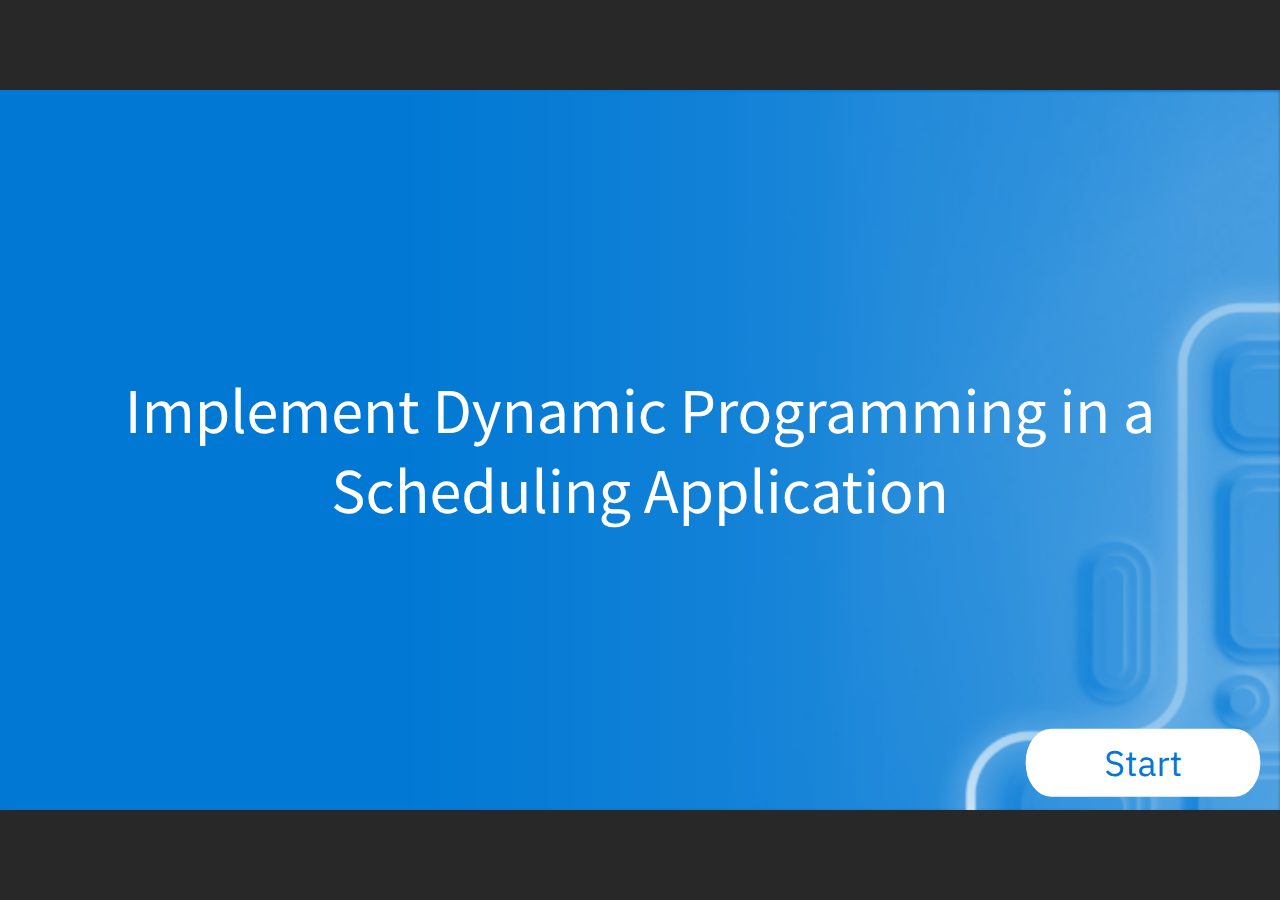
<file: index.html>
﻿<!doctype html>
<html lang="en-US">
<head>
  <meta charset="utf-8">
  <!-- Created using Storyline 360 x64 - http://www.articulate.com  -->
  <!-- version: 3.98.34222.0 -->
  <title>Implement Dynamic Programming in a Scheduling Application</title>
  <meta http-equiv="x-ua-compatible" content="IE=edge"/>
  <meta name="viewport" content="width=device-width,initial-scale=1,user-scalable=no,shrink-to-fit=no,minimal-ui"/>
  <meta name="apple-mobile-web-app-capable" content="yes"/>
  <style>
    html, body { height: 100%; padding: 0; margin: 0 }
    #app { height: 100%; width: 100%; }
  </style>

  <script>
    window.DS = {};
    window.globals = {
      DATA_PATH_BASE: '',
      HAS_FRAME: true,
      HAS_SLIDE: true,

      lmsPresent: false,
      tinCanPresent: false,
      cmi5Present: false,
      aoSupport: false,
      scale: 'noscale',
      captureRc: false,
      browserSize: 'optimal',
      bgColor: '#282828',
      features: 'DropInAcc,DropInBase,DropInCore,DropInInteractions,DropInVideo,JsApiBasics,MathExpressions,MorphTransition,MultipleQuizTracking,SetFocusTrigger',
      themeName: 'unified',
      preloaderColor: '#FFFFFF',
      suppressAnalytics: false,
      productChannel: 'stable',
      publishSource: 'storyline',
      aid: 'aid|ec1426b3-023f-4ed3-86a6-291b0afe7aa1',
      cid: '0cf21a76-b874-4335-bf82-db6d4aab8e23',
      playerVersion: '3.98.34222.0',
      publishTimestamp: '2025-03-20T17:47:00.5952840Z',
      maxIosVideoElements: 10,
      connectionSettings: { message: 'You%20are%20offline.%20Trying%20to%20reconnect...', useDarkTheme: false, mode: 'disabled' },
      hasFeature: function(feature) {
        return this.features.split(',').includes(feature);
      },
      
      parseParams: function(qs) {
        if (window.globals.parsedParams != null) {
          return window.globals.parsedParams;
        }
        qs = (qs || window.location.search.substr(1)).split('+').join(' ');
        var params = {},
            tokens,
            re = /[?&]?([^=]+)=([^&]*)/g;

        while (tokens = re.exec(qs)) {
          params[decodeURIComponent(tokens[1]).trim()] =
            decodeURIComponent(tokens[2]).trim();
        }
        window.globals.parsedParams = params;
        return params;
      }

    };
  </script>
  <script>
    var isIe11 = ('ActiveXObject' in window || window.MSBlobBuilder != null)
      && window.msCrypto != null && !window.ActiveXObject;
    if (isIe11) {
      window.globals.unsupportedBrowser = true;
      document.write(atob('[base64]'));
    }
  </script>

  <script>
    if (window.globals.hasFeature('NewAiCourseTranslation')) {
      
      
    }
  </script>

  
  <script>window.THREE = { };</script>
  
</head>
<body style="background: #282828" class="cs-HTML theme-unified">
  <!-- 360 -->
  <script>!function(){var e,i=/iPhone/i,o=/iPod/i,n=/iPad/i,t=/\biOS-universal(?:.+)Mac\b/i,r=/\bAndroid(?:.+)Mobile\b/i,a=/Android/i,d=/(?:SD4930UR|\bSilk(?:.+)Mobile\b)/i,p=/Silk/i,l=/Windows Phone/i,u=/\bWindows(?:.+)ARM\b/i,b=/BlackBerry/i,s=/BB10/i,c=/Opera Mini/i,f=/\b(CriOS|Chrome)(?:.+)Mobile/i,h=/Mobile(?:.+)Firefox\b/i,v=function(e){return void 0!==e&&"MacIntel"===e.platform&&"number"==typeof e.maxTouchPoints&&e.maxTouchPoints>1&&"undefined"==typeof MSStream};e=function(e){var m={userAgent:"",platform:"",maxTouchPoints:0};e||"undefined"==typeof navigator?"string"==typeof e?m.userAgent=e:e&&e.userAgent&&(m={userAgent:e.userAgent,platform:e.platform,maxTouchPoints:e.maxTouchPoints||0}):m={userAgent:navigator.userAgent,platform:navigator.platform,maxTouchPoints:navigator.maxTouchPoints||0};var g=m.userAgent,y=g.split("[FBAN");void 0!==y[1]&&(g=y[0]),void 0!==(y=g.split("Twitter"))[1]&&(g=y[0]);var A=function(e){return function(i){return i.test(e)}}(g),w={apple:{phone:A(i)&&!A(l),ipod:A(o),tablet:!A(i)&&(A(n)||v(m))&&!A(l),universal:A(t),device:(A(i)||A(o)||A(n)||A(t)||v(m))&&!A(l)},amazon:{phone:A(d),tablet:!A(d)&&A(p),device:A(d)||A(p)},android:{phone:!A(l)&&A(d)||!A(l)&&A(r),tablet:!A(l)&&!A(d)&&!A(r)&&(A(p)||A(a)),device:!A(l)&&(A(d)||A(p)||A(r)||A(a))||A(/\bokhttp\b/i)},windows:{phone:A(l),tablet:A(u),device:A(l)||A(u)},other:{blackberry:A(b),blackberry10:A(s),opera:A(c),firefox:A(h),chrome:A(f),device:A(b)||A(s)||A(c)||A(h)||A(f)},any:!1,phone:!1,tablet:!1};return w.any=w.apple.device||w.android.device||w.windows.device||w.other.device,w.phone=w.apple.phone||w.android.phone||w.windows.phone,w.tablet=w.apple.tablet||w.android.tablet||w.windows.tablet,w}(),"object"==typeof exports&&"undefined"!=typeof module?module.exports=e:"function"==typeof define&&define.amd?define((function(){return e})):this.isMobile=e}();
    window.isMobile.apple.tablet = window.isMobile.apple.tablet ||
      (navigator.platform === 'MacIntel' && navigator.maxTouchPoints > 1);
    window.isMobile.apple.device = window.isMobile.apple.device || window.isMobile.apple.tablet;
    window.isMobile.tablet = window.isMobile.tablet || window.isMobile.apple.tablet;
    window.isMobile.any = window.isMobile.any || window.isMobile.apple.tablet;
  </script>

  <div id="focus-sink" tabindex="-1"></div>

  <div id="preso"></div>
  <script>
    (function() {

      var classTypes = [ 'desktop', 'mobile', 'phone', 'tablet' ];

      var addDeviceClasses = function(prefix, testObj) {
        var curr, i;
        for (i = 0; i < classTypes.length; i++) {
          curr = classTypes[i];
          if (testObj[curr]) {
            document.body.classList.add(prefix + curr);
          }
        }
      };

      var params = window.globals.parseParams(),
          isDevicePreview = params.devicepreview === '1',
          isPhoneOverride = params.deviceType === 'phone' || (isDevicePreview && params.phone == '1'),
          isTabletOverride = (params.deviceType === 'tablet' || isDevicePreview) && !isPhoneOverride,
          isMobileOverride = isPhoneOverride || isTabletOverride;

      var deviceView = {
        desktop: !window.isMobile.any && !isMobileOverride,
        mobile: window.isMobile.any || isMobileOverride,
        phone: isPhoneOverride || (window.isMobile.phone && !isTabletOverride),
        tablet: isTabletOverride || window.isMobile.tablet
      };

      window.globals.deviceView = deviceView;
      window.isMobile.desktop = !window.isMobile.any;
      window.isMobile.mobile = window.isMobile.any;

      addDeviceClasses('view-', deviceView);

    })();
  </script>
  
  <script src='story_content/triggers.js' type=text/javascript></script>
<script src='story_content/user.js' type=text/javascript></script>
  <div class="slide-loader"></div>

  <script>
    var doc = document, loader = doc.body.querySelector('.slide-loader'); [ 1, 2, 3 ].forEach(function(n) { var d = doc.createElement('div'); d.style.backgroundColor = window.globals.preloaderColor; d.classList.add('mobile-loader-dot'); d.classList.add('dot' + n); loader.appendChild(d); });
  </script>

  <div class="mobile-load-title-overlay" style="display: none">
    <div class="mobile-load-title">Implement Dynamic Programming in a Scheduling Application</div>
  </div>

  <div class="mobile-chrome-warning"></div>

  
<style>
  .warn-connection-dialog {
    display: none;
    background: transparent;
    pointer-events: all;
    position: fixed;
    left: 0;
    top: 0;
    width: 100%;
    height: 100%;
    z-index: 999;
  }

  .warn-connection-content {
    pointer-events: all;
    border-radius: 4px;
    background: white;
    border: 1px solid #E7E7E7;
    color: #333333;
    box-shadow: 0 2px 4px rgba(0, 0, 0, 0.25);
    transition: all 150ms ease-out;
    position: absolute;
    white-space: nowrap;
  }

  .view-phone.is-landscape .warn-connection-content {
    left: 23px;
    bottom: 23px;
  }

  .view-tablet.is-landscape .warn-connection-content {
    left: 50%;
    top: 20px;
    transform: translateX(-50%);
  }

  .view-mobile.is-portrait .warn-connection-content {
    transform: translate(-50%, calc(-100% - 15px));
  }

  .warn-connection-content p {
    display: inline-block;
    margin: 0 8px 0 0;
    line-height: 33px;
    font-size: 11px;
  }

  .warn-connection-content svg {
    position: relative;
    vertical-align: middle;
    margin: 0 2px 2px 8px;
  }

  .view-desktop .warn-connection-content {
    left: 1.5em;
    bottom: 1.5em;
  }

  .view-desktop .warn-connection-content p {
    font-size: 1.1em;
  }

  .is-offline .warn-connection-dialog {
    display: block;
  }

  .is-offline .cs-panel * {
    pointer-events: none !important;
  }

  .is-offline .cs-panel {
    pointer-events: all !important;
  }

  .is-offline #nav-controls * {
    pointer-events: none !important;
  }

  .is-offline #nav-controls {
    pointer-events: all !important;
  }
</style>

<div class="warn-connection-dialog" role="alertdialog" aria-modal="true" tabindex="0" aria-labelledby="warn-connection-message">
  <div class="warn-connection-content">
    <svg width="17" height="15" viewBox="0 0 17 15" xmlns="http://www.w3.org/2000/svg">
      <path fill="#8F0000" stroke="white" d="M16.07,12.98 L15.88,12.23 L9.51,1.21 C8.97,0.26,7.6,0.26,7.06,1.21 L0.69,12.23 C0.15,13.16,0.81,14.36,1.91,14.36 H14.65 C15.47,14.36,16.05,13.7,16.07,12.98 Z"/>
      <path fill="white" stroke="white" d="M8.58,5.5 C8.35,5.28,8.5,5.35,8.21,5.32 C8.09,5.35,7.97,5.49,7.96,5.67 C7.97,5.79,7.98,5.92,7.98,6.04 L7.98,6.04 C7.99,6.17,8,6.31,8.01,6.43 L8.01,6.44 C8.03,6.92,8.06,7.41,8.09,7.9 L8.09,7.9 C8.12,8.39,8.14,8.88,8.17,9.37 C8.17,9.39,8.18,9.42,8.2,9.44 C8.23,9.46,8.25,9.47,8.28,9.47 C8.31,9.47,8.34,9.46,8.35,9.44 C8.37,9.43,8.38,9.4,8.39,9.35 L8.39,9.34 C8.39,9.24,8.4,9.15,8.4,9.05 L8.4,9.05 C8.41,8.96,8.41,8.86,8.42,8.75 C8.43,8.44,8.45,8.12,8.47,7.81 L8.47,7.81 C8.49,7.49,8.51,7.18,8.53,6.87 C8.55,6.46,8.56,6.05,8.59,5.64 L8.6,5.62 C8.6,5.57,8.59,5.53,8.58,5.5 L8.21,5.32 Z"/>
      <circle fill="white" stroke="white" cx="8.3" cy="11.35" r="0.3"/>
    </svg>
    <p id="warn-connection-message">You are offline. Trying to reconnect...</p>
  </div>
</div>

<script>
  (function() {
    window.DS.connection = {
      warningShown: false,
      assets: {},
      loadingAssetGroup: false,
      retryDelay: 500
    };

    var connectionSettings = window.globals.connectionSettings || {};

    var useConnectionMessages = window.AbortController != null &&
      window.location.protocol != 'file:' &&
      connectionSettings.mode === 'normal';

    window.DS.connection.useConnectionMessages = useConnectionMessages;

    var assetCount = 0;
    var checkLoadedId;


    if (useConnectionMessages && connectionSettings != null) {
      var contentEl = document.querySelector('.warn-connection-content');
      var messageEl = contentEl.querySelector('p');

      if (connectionSettings.useDarkTheme) {
        contentEl.style.borderColor = '#BABBBA';
        contentEl.style.backgroundColor = '#282828';
        contentEl.style.color = '#FFFFFF';
      }

      if (connectionSettings.message != null) {
        messageEl.textContent = window.decodeURIComponent(connectionSettings.message);
      }
    }

    function checkAssetsReady() {
      for (var i in DS.connection.assets) {
        if (!DS.connection.assets[i].success) {
          return false;
        }
      }
      return true;
    }

    function stopAssetGroup() {
      if (!useConnectionMessages) { return; }

      assetCount = 0;

      DS.connection.oldAssetGroup = DS.connection.assets;
      DS.connection.assets = {};
      DS.connection.loadingAssetGroup = false;
      clearInterval(checkLoadedId);
    }

    function startAssetGroup() {
      if (!useConnectionMessages) { return; }
      var ticks = 0;
      clearInterval(checkLoadedId);
      checkLoadedId = setInterval(function() {
        var loaded = 0;
        if (assetCount === 0 && loaded === 0) {
          clearInterval(checkLoadedId);
          return;
        }

        for (var i in DS.connection.assets) {
          if (DS.connection.assets[i].success) {
            loaded++;
          }
        }

        if (assetCount === loaded && checkAssetsReady()) {
          for (var i in DS.connection.assets) {
            if (DS.connection.assets[i].action) {
              DS.connection.assets[i].action();
            }
          }
          hideWarning();
          stopAssetGroup();
        }
      }, 100)
    }

    function requiredAsset(url, action, retry, type) {
      if (!useConnectionMessages) { return; }
      if (DS.connection.assets[url]) { return; }

      DS.connection.assets[url] = {
        success: false, action: action, retry: retry, type: type
      };
      assetCount = Object.keys(DS.connection.assets).length;
      if (!DS.connection.loadingAssetGroup) {
        startAssetGroup();
      }
      DS.connection.loadingAssetGroup = true;
    }

    function assetLoaded(url) {
      if (!useConnectionMessages) { return; }
      if (DS.connection.assets[url]) {
        DS.connection.assets[url].success = true;
      }
    }

    function assetFailed(url) {
      if (!useConnectionMessages) { return; }
      if (!DS.connection.assets[url]) {
        if (/\.js$/.test(url) && url.indexOf('transcripts') === -1) {
          setTimeout(function() {
            if (DS.connection.lastSlideLoaded != null) {
              DS.connection.lastSlideLoaded();
            }
          }, DS.connection.retryDelay);
        }
        return;
      }
      if (!DS.connection.warningShown) { showWarning(); }
      if (DS.connection.assets[url].retry) {
        setTimeout(function() {
          if (!DS.connection.assets[url].success) {
            DS.connection.assets[url].retry()
          }
        }, DS.connection.retryDelay);
      }
    }

    function hideWarning() {
      document.body.classList.remove('is-offline');
      DS.connection.warningShown = false;
      enableKeys();
    }
    DS.connection.hideWarning = hideWarning

    function showWarning(btn) {
      document.body.classList.add('is-offline')
      DS.connection.warningShown = true;
      updateWarningPosition();
      disableKeys();
    }

    function updateWarningPosition() {
      if (!DS.connection.warningShown) {
        return;
      }

      var isPortrait = document.body.classList.contains('is-portrait');
      var isMobile = document.body.classList.contains('view-mobile');
      var warningEl = document.querySelector('.warn-connection-content');

      if (isPortrait && isMobile) {
        var slide = document.querySelector('.primary-slide');
        var slideRect = slide != null
          ? slide.getBoundingClientRect()
          : { top: window.innerHeight, left: 0, width: window.innerWidth };

        warningEl.style.top = `${slideRect.top}px`
        warningEl.style.left = `${slideRect.left + slideRect.width / 2}px`
      } else {
        warningEl.style.top = null;
        warningEl.style.left = null;
      }

      window.requestAnimationFrame(updateWarningPosition);
    }

    function onDisableKeyDown(e) {
      e.preventDefault();
      e.stopImmediatePropagation();
    }

    function onDisableKeyUp(e) {
      e.preventDefault();
      e.stopImmediatePropagation();
    }

    var accStyle = document.createElement('style');
    var warnDialogEl = document.querySelector('.warn-connection-dialog');

    function disableKeys() {
      if (DS.views && DS.views.nsStack && DS.views.nsStack.length === 1) {
        DS.views.nsStack[0].tabReachable = false
        DS.views.nsStack[0].updateTabIndex(true, true);
      }

      accStyle.innerHTML = '.acc-shadow-dom { display: none; }';
      document.body.appendChild(accStyle);

      warnDialogEl.parentNode.append(warnDialogEl);
      warnDialogEl.focus();
    }

    function enableKeys() {
      accStyle.remove();
      if (DS.views && DS.views.nsStack && DS.views.nsStack.length === 1 && DS.views.nsStack[0].name === '_frame') {
        DS.views.nsStack[0].tabReachable = true;
        DS.views.nsStack[0].updateTabIndex();
      }
    }

    // these will all be noops if the feature flag isn't set in
    // the data and `window.globals.features`
    DS.connection.requiredAsset = requiredAsset;
    DS.connection.assetLoaded = assetLoaded;
    DS.connection.assetFailed = assetFailed;
    DS.connection.stopAssetGroup = stopAssetGroup;
    DS.connection.startAssetGroup = startAssetGroup;
  })();
</script>


  <script>
    
    if (window.autoSpider && window.vInterfaceObject) {
      document.querySelector('.mobile-load-title-overlay').style.display = 'none';
    }
  </script>

  

  <link rel="stylesheet" href="html5/data/css/output.min.css" data-noprefix/>
</body>
<script src="html5/lib/scripts/bootstrapper.min.js"></script>
</html>
</file>
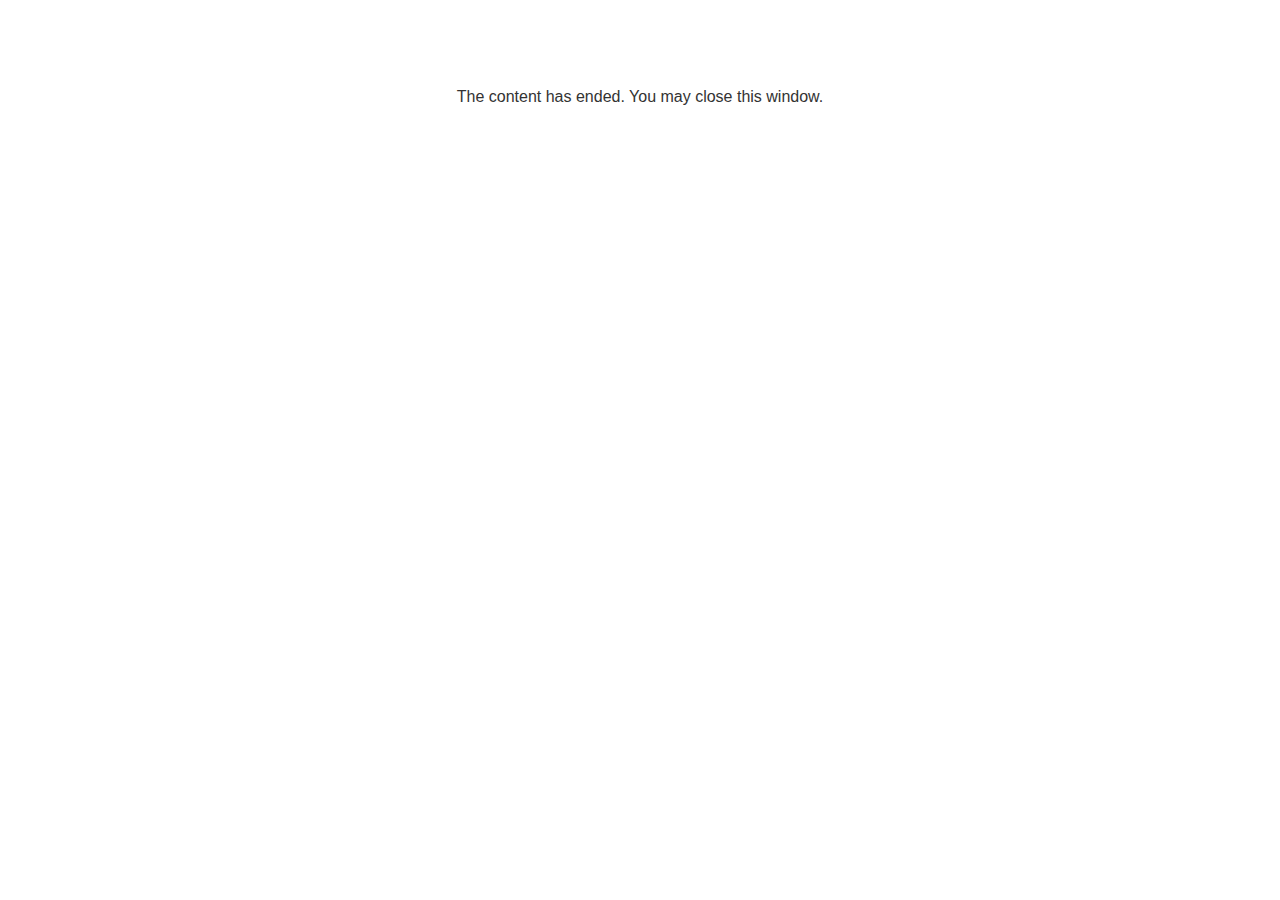
<file: lms/goodbye.html>
<!doctype html>
<html>
<body style="background-color: #ffffff;">

<p role="alert" style="color: #333333;font-family: Lato, articulate, tahoma, arial;font-size: medium;text-align: center;">
<br><br><br><br>
The content has ended. You may close this window.
</p>

</body>
</html>
</file>
